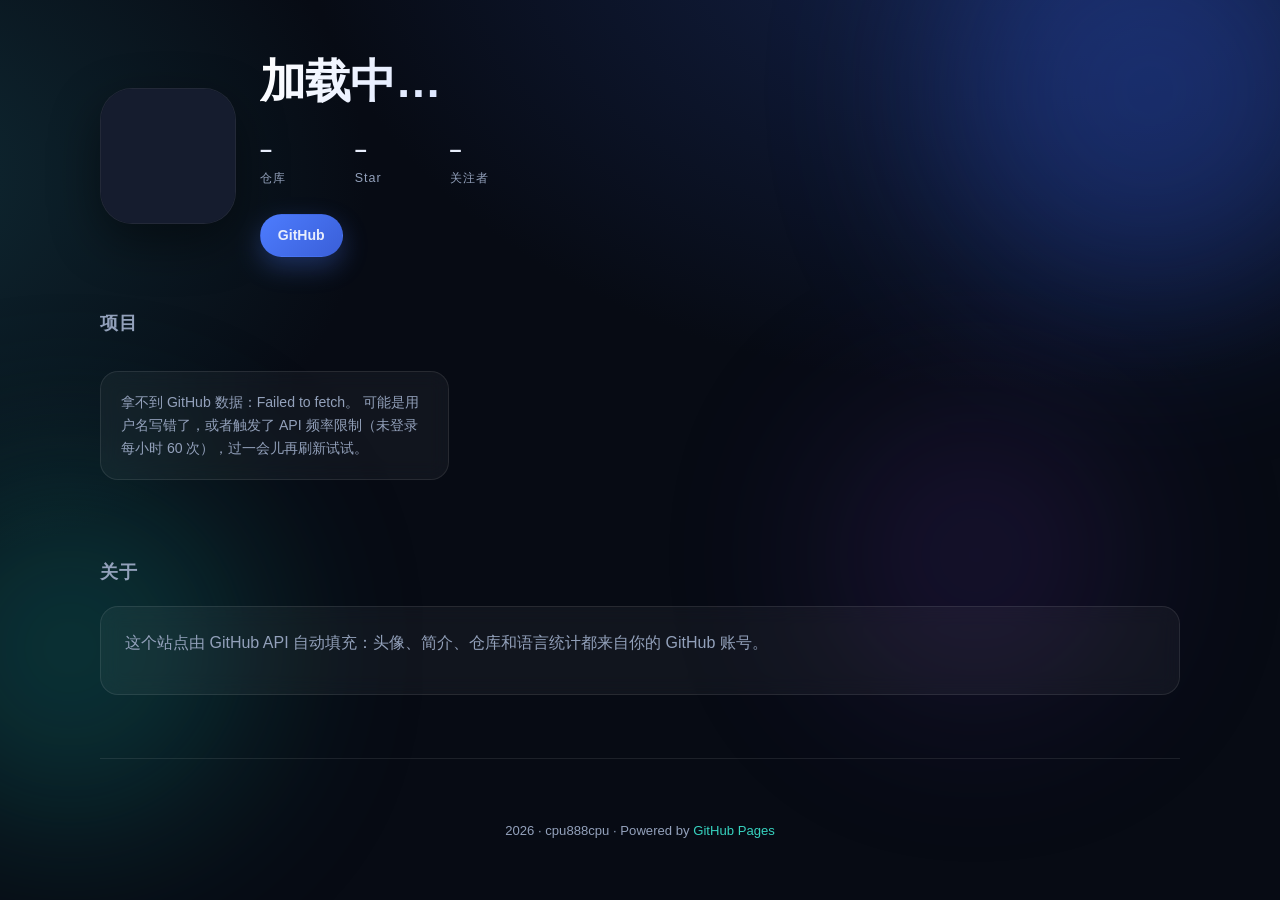
<file: index.html>
<!DOCTYPE html>
<html lang="zh-CN">
<head>
<meta charset="UTF-8" />
<meta name="viewport" content="width=device-width, initial-scale=1.0" />
<title>个人主页</title>
<link rel="icon" href="data:image/svg+xml,%3Csvg xmlns='http://www.w3.org/2000/svg' viewBox='0 0 32 32'%3E%3Crect width='32' height='32' rx='9' fill='%234d7cfe'/%3E%3Ccircle cx='16' cy='16' r='6' fill='%23ffffff' opacity='.92'/%3E%3C/svg%3E" />
<meta name="description" content="Personal site powered by GitHub." />
<link rel="preconnect" href="https://api.github.com" />
<link rel="stylesheet" href="style.css" />
</head>
<body>

<!-- 背景光斑 -->
<div class="bg" aria-hidden="true">
  <span class="blob b1"></span>
  <span class="blob b2"></span>
  <span class="blob b3"></span>
</div>

<header class="hero container">
  <div class="hero-inner">
    <img id="avatar" class="avatar" alt="avatar"
         src="data:image/svg+xml,%3Csvg xmlns='http://www.w3.org/2000/svg' width='160' height='160'%3E%3Crect width='160' height='160' fill='%23151c2e'/%3E%3C/svg%3E" />
    <div class="hero-text">
      <h1 id="name">加载中…</h1>
      <p id="login" class="login"></p>
      <p id="bio" class="bio"></p>
      <div class="stats" id="stats">
        <div class="stat"><b id="stat-repos">–</b><span>仓库</span></div>
        <div class="stat"><b id="stat-stars">–</b><span>Star</span></div>
        <div class="stat"><b id="stat-followers">–</b><span>关注者</span></div>
      </div>
      <nav class="links" id="links">
        <a id="link-github" class="btn primary" target="_blank" rel="noopener">GitHub</a>
        <a id="link-blog" class="btn" target="_blank" rel="noopener">博客</a>
        <a id="link-mail" class="btn" href="mailto:">邮件</a>
      </nav>
    </div>
  </div>
</header>

<main class="container">

  <section class="section">
    <div class="section-head">
      <h2>项目</h2>
      <div class="filters" id="filters"></div>
    </div>
    <div class="grid" id="repo-grid">
      <div class="card skeleton"></div>
      <div class="card skeleton"></div>
      <div class="card skeleton"></div>
    </div>
    <p id="repo-note" class="note"></p>
  </section>

  <section class="section">
    <h2>关于</h2>
    <div class="about card">
      <p id="about-text">这个站点由 GitHub API 自动填充：头像、简介、仓库和语言统计都来自你的 GitHub 账号。</p>
      <div class="langs" id="langs"></div>
    </div>
  </section>

</main>

<footer class="container footer">
  <p>
    <span id="year"></span> ·
    <span id="footer-name">个人主页</span> ·
    Powered by <a href="https://pages.github.com/" target="_blank" rel="noopener">GitHub Pages</a>
  </p>
</footer>

<script src="app.js"></script>
</body>
</html>
</file>
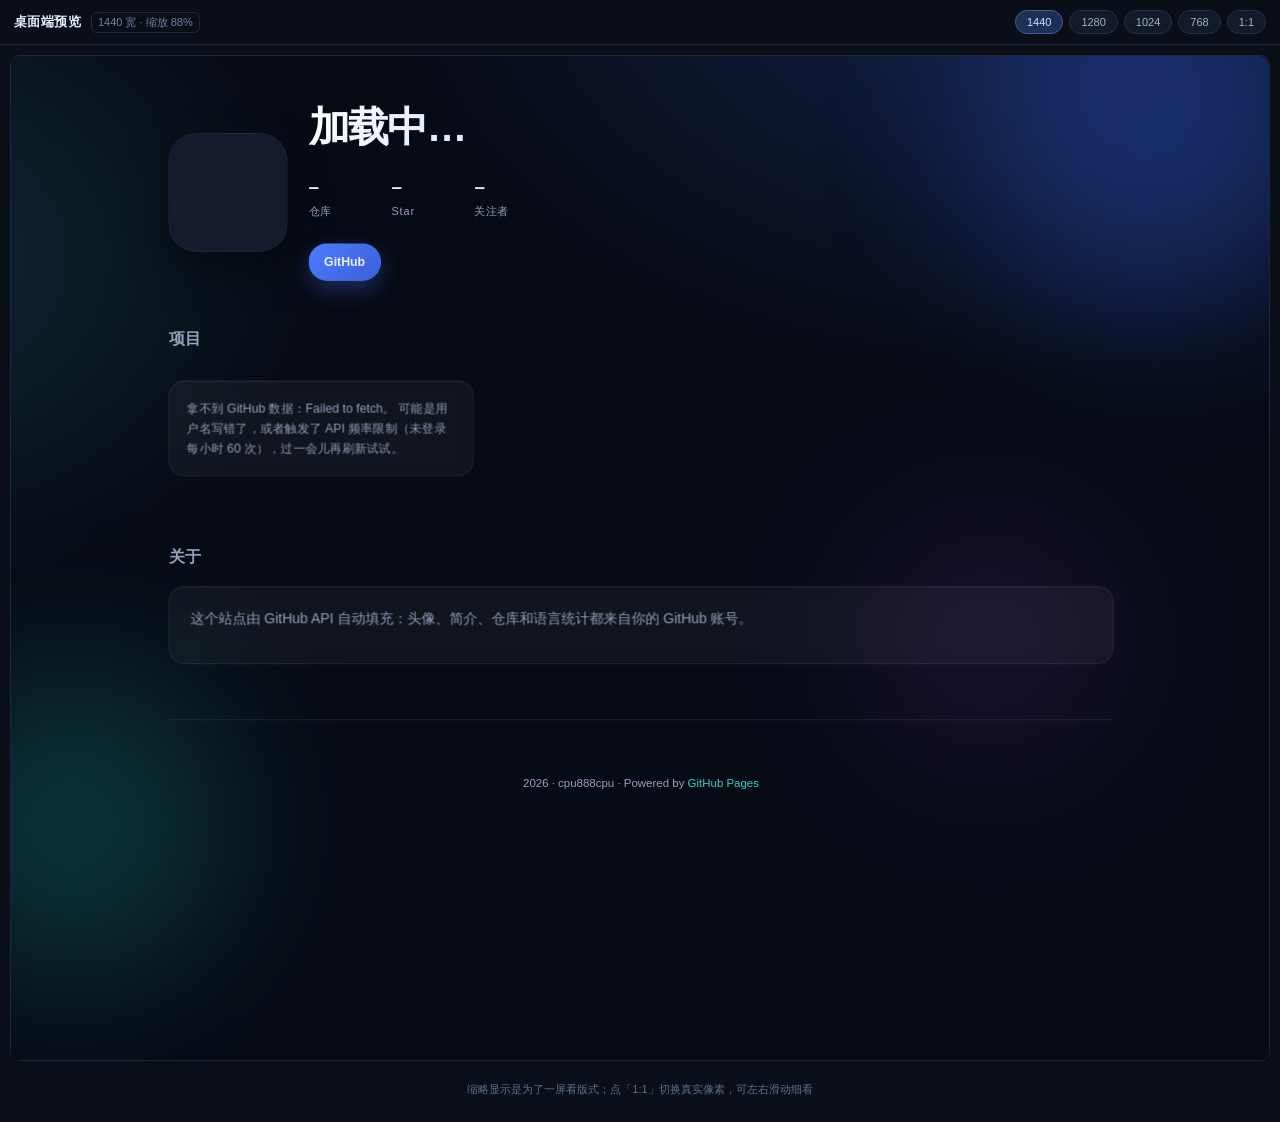
<file: _desktop_preview.html>
<!DOCTYPE html>
<html lang="zh-CN">
<head>
<meta charset="utf-8" />
<meta name="viewport" content="width=device-width,initial-scale=1" />
<title>桌面端预览</title>
<style>
  * { box-sizing: border-box; }
  body {
    margin: 0; background: #0b0f18; color: #cbd5e9;
    font-family: -apple-system, "PingFang SC", "Microsoft YaHei", sans-serif;
  }
  header {
    padding: 10px 14px; display: flex; align-items: center; gap: 10px; flex-wrap: wrap;
    border-bottom: 1px solid #1b2436; position: sticky; top: 0; z-index: 9;
    background: rgba(11,15,24,.92); backdrop-filter: blur(8px);
  }
  h1 { font-size: 13px; margin: 0; font-weight: 600; color: #e6edfb; letter-spacing: .03em; }
  .tag { font-size: 11px; color: #6f83a4; border: 1px solid #1f2a3d; padding: 2px 6px; border-radius: 6px; }
  .btns { display: flex; gap: 6px; margin-left: auto; flex-wrap: wrap; }
  button {
    font: inherit; font-size: 11px; color: #9fb2cf; background: #131b28;
    border: 1px solid #223047; border-radius: 999px; padding: 5px 11px; cursor: pointer;
  }
  button.on { background: #1c3155; border-color: #3a5f9e; color: #cfe0ff; }
  .stage { padding: 10px; overflow: auto; }
  .wrap {
    position: relative; overflow: hidden; margin: 0 auto;
    border-radius: 10px; border: 1px solid #1d273a; background: #000;
  }
  iframe { display: block; border: 0; transform-origin: top left; background: #070b14; }
  .hint { padding: 0 8px 14px; font-size: 11px; color: #5d6f8c; text-align: center; }
</style>
</head>
<body>

<header>
  <h1>桌面端预览</h1>
  <span class="tag" id="dims">1440 宽</span>
  <div class="btns">
    <button data-w="1440" class="on">1440</button>
    <button data-w="1280">1280</button>
    <button data-w="1024">1024</button>
    <button data-w="768">768</button>
    <button id="zoom">1:1</button>
  </div>
</header>

<div class="stage" id="stage">
  <div class="wrap" id="wrap"><iframe id="f" src="./index.html"></iframe></div>
</div>
<p class="hint">缩略显示是为了一屏看版式；点「1:1」切换真实像素，可左右滑动细看</p>

<script>
  const f = document.getElementById("f");
  const wrap = document.getElementById("wrap");
  const stage = document.getElementById("stage");
  const dims = document.getElementById("dims");
  const zoomBtn = document.getElementById("zoom");

  let dw = 1440;
  let dh = 1150;
  let one = false;

  function render() {
    const avail = stage.clientWidth - 20;
    const s = one ? 1 : Math.min(avail / dw, 1);
    f.style.width = dw + "px";
    f.style.height = dh + "px";
    f.style.transform = "scale(" + s + ")";
    wrap.style.width = dw * s + "px";
    wrap.style.height = dh * s + "px";
    wrap.style.overflow = one ? "visible" : "hidden";
    dims.textContent = dw + " 宽" + (one ? " · 1:1" : " · 缩放 " + Math.round(s * 100) + "%");
    setTimeout(refreshHeight, 300);
  }

  function refreshHeight() {
    try {
      const doc = f.contentDocument;
      if (!doc || !doc.body || doc.readyState !== "complete") return;
      // 用页脚底部定位，避免 body 的 min-height:100vh 把高度撑死
      const foot = doc.querySelector(".footer");
      const h = foot
        ? Math.ceil(foot.getBoundingClientRect().bottom) + 22
        : Math.max(doc.body.scrollHeight, 700);
      if (Math.abs(h - dh) > 4) { dh = h; render(); }
    } catch (e) {}
  }

  document.querySelectorAll("[data-w]").forEach((b) => {
    b.onclick = () => {
      document.querySelectorAll("[data-w]").forEach((x) => x.classList.remove("on"));
      b.classList.add("on");
      dw = Number(b.dataset.w);
      one = false;
      zoomBtn.classList.remove("on");
      render();
    };
  });

  zoomBtn.onclick = () => {
    one = !one;
    zoomBtn.classList.toggle("on", one);
    render();
  };

  window.addEventListener("resize", render);
  render();
</script>

</body>
</html>
</file>
<file: style.css>
:root {
  --bg: #070b14;
  --bg-soft: #0d1424;
  --card: rgba(255, 255, 255, 0.045);
  --card-hover: rgba(255, 255, 255, 0.08);
  --line: rgba(255, 255, 255, 0.09);
  --text: #e8eefc;
  --muted: #93a1bb;
  --accent: #4d7cfe;
  --accent-2: #37d3c0;
  --radius: 18px;
}

* { box-sizing: border-box; }

html { scroll-behavior: smooth; }

body {
  margin: 0;
  min-height: 100vh;
  background: radial-gradient(1200px 800px at 80% -10%, #14224a 0%, transparent 60%),
              radial-gradient(900px 700px at -10% 20%, #0f2a34 0%, transparent 55%),
              var(--bg);
  color: var(--text);
  font-family: -apple-system, BlinkMacSystemFont, "Segoe UI", "PingFang SC",
               "Hiragino Sans GB", "Microsoft YaHei", "Noto Sans SC", sans-serif;
  line-height: 1.65;
  -webkit-font-smoothing: antialiased;
  overflow-x: hidden;
}

/* ---------- 背景光斑 ---------- */
.bg { position: fixed; inset: 0; z-index: -1; overflow: hidden; pointer-events: none; }
.blob {
  position: absolute; border-radius: 50%; filter: blur(90px); opacity: .35;
  animation: float 18s ease-in-out infinite;
}
.b1 { width: 420px; height: 420px; background: #2f57d6; top: -120px; right: -80px; }
.b2 { width: 360px; height: 360px; background: #14807a; bottom: 8%; left: -110px; animation-delay: -6s; }
.b3 { width: 300px; height: 300px; background: #5b2f9e; top: 45%; right: 12%; animation-delay: -11s; opacity: .2; }

@keyframes float {
  0%, 100% { transform: translate3d(0, 0, 0) scale(1); }
  50%      { transform: translate3d(0, -34px, 0) scale(1.08); }
}

/* ---------- 布局 ---------- */
.container { width: min(1080px, 100% - 2.5rem); margin-inline: auto; }

.hero { padding: 3.4rem 0 1.3rem; }

.hero-inner {
  display: flex; gap: 1.5rem; align-items: center; flex-wrap: wrap;
}

.avatar {
  width: 136px; height: 136px; border-radius: 32px; object-fit: cover;
  border: 1px solid var(--line);
  box-shadow: 0 18px 50px rgba(0, 0, 0, .45);
  background: var(--bg-soft);
  flex: 0 0 auto;
}

.hero-text { flex: 1 1 300px; }

h1 {
  margin: 0 0 .2rem;
  font-size: clamp(2rem, 5vw, 2.9rem);
  letter-spacing: -0.02em;
  line-height: 1.2;
  background: linear-gradient(120deg, #ffffff 0%, #a9c2ff 55%, #63e2d2 100%);
  -webkit-background-clip: text; background-clip: text; color: transparent;
}

.login { margin: 0; color: var(--accent-2); font-size: .95rem; letter-spacing: .04em; }

.bio { margin: .9rem 0 0; color: var(--muted); max-width: 52ch; }

/* ---------- 统计 ---------- */
.stats { display: flex; gap: 2.3rem; margin: 1.4rem 0 1.6rem; }
.stat { display: flex; flex-direction: column; min-width: 58px; }
.stat b { font-size: 1.35rem; letter-spacing: -.01em; }
.stat span { font-size: .78rem; color: var(--muted); letter-spacing: .08em; }

/* ---------- 按钮 ---------- */
.links { display: flex; gap: .6rem; flex-wrap: wrap; }
.btn {
  display: inline-block; padding: .55rem 1.05rem; border-radius: 999px;
  border: 1px solid var(--line); color: var(--text); text-decoration: none;
  font-size: .88rem; background: var(--card);
  transition: transform .18s ease, background .18s ease, border-color .18s ease;
}
.btn:hover { transform: translateY(-2px); background: var(--card-hover); border-color: rgba(255,255,255,.2); }
.btn.primary {
  background: linear-gradient(135deg, var(--accent), #3a5fd8);
  border-color: transparent; font-weight: 600;
  box-shadow: 0 10px 26px rgba(77, 124, 254, .3);
}
.btn.primary:hover { box-shadow: 0 14px 32px rgba(77, 124, 254, .42); }

/* ---------- 区块 ---------- */
.section { padding: 1.9rem 0; }
.section h2 {
  font-size: 1.15rem; letter-spacing: .06em; text-transform: uppercase;
  color: var(--muted); margin: 0 0 1.2rem; font-weight: 600;
}
.section-head {
  display: flex; flex-direction: column; align-items: flex-start;
  gap: .3rem;
}
.section-head h2 { margin-bottom: 0; }

/* ---------- 筛选 ---------- */
.filters { display: flex; gap: .45rem; flex-wrap: wrap; margin: .55rem 0 1.2rem; }
.chip {
  padding: .34rem .85rem; border-radius: 999px; font-size: .8rem; cursor: pointer;
  border: 1px solid var(--line); background: transparent; color: var(--muted);
  transition: all .16s ease; font-family: inherit;
  -webkit-tap-highlight-color: transparent;
}
.chip:hover { color: var(--text); border-color: rgba(255,255,255,.22); }
.chip.active {
  background: rgba(77,124,254,.18);
  border-color: rgba(77,124,254,.5);
  color: #cfe0ff;
  font-weight: 600;
  box-shadow: none;
}

/* ---------- 卡片网格 ---------- */
.grid {
  display: grid; gap: 1rem;
  grid-template-columns: repeat(auto-fill, minmax(268px, 1fr));
}

.card {
  background: var(--card);
  border: 1px solid var(--line);
  border-radius: var(--radius);
  padding: 1.15rem 1.25rem;
  backdrop-filter: blur(10px);
  -webkit-backdrop-filter: blur(10px);
}

a.card {
  display: flex; flex-direction: column; gap: .55rem;
  color: inherit; text-decoration: none;
  transition: transform .2s ease, background .2s ease, border-color .2s ease;
}
a.card:hover {
  transform: translateY(-3px);
  background: var(--card-hover);
  border-color: rgba(77, 124, 254, .38);
}

.card-top { display: flex; justify-content: space-between; gap: .8rem; align-items: flex-start; }
.card-title { font-weight: 600; font-size: 1rem; margin: 0; word-break: break-word; }
.card-meta { font-size: .78rem; color: var(--muted); white-space: nowrap; }
.card-desc {
  margin: 0; font-size: .88rem; color: var(--muted); flex: 1;
  display: -webkit-box; -webkit-line-clamp: 3; -webkit-box-orient: vertical;
  overflow: hidden;
}
.card-foot { display: flex; gap: .9rem; font-size: .76rem; color: var(--muted); align-items: center; }
.dot { width: 8px; height: 8px; border-radius: 50%; display: inline-block; margin-right: .32rem; }

.skeleton {
  height: 148px; border-radius: var(--radius);
  background: linear-gradient(100deg, rgba(255,255,255,.03) 30%, rgba(255,255,255,.08) 50%, rgba(255,255,255,.03) 70%);
  background-size: 220% 100%;
  animation: shine 1.4s infinite linear;
}
@keyframes shine { to { background-position: -220% 0; } }

/* ---------- 关于 ---------- */
.about { padding: 1.4rem 1.5rem; }
.about p { margin: 0 0 1rem; color: var(--muted); }

.langs { display: flex; flex-wrap: wrap; gap: .45rem; }
.lang {
  font-size: .78rem; padding: .28rem .7rem; border-radius: 999px;
  background: rgba(255,255,255,.05); border: 1px solid var(--line);
}
.lang b { color: var(--text); font-weight: 600; }

.note { margin: 1rem 0 0; font-size: .8rem; color: var(--muted); }

/* ---------- 页脚 ---------- */
.footer {
  padding: 3rem 0 2.5rem; margin-top: 2rem;
  border-top: 1px solid var(--line);
  color: var(--muted); font-size: .82rem; text-align: center;
}
.footer a { color: var(--accent-2); text-decoration: none; }
.footer a:hover { text-decoration: underline; }

/* ---------- 响应式 ---------- */
@media (max-width: 560px) {
  .hero { padding-top: 3rem; }
  .hero-inner { gap: 1.2rem; }
  .avatar { width: 96px; height: 96px; border-radius: 26px; }
  .stats { gap: 1.1rem; }
  .grid { grid-template-columns: 1fr; }
}

@media (prefers-reduced-motion: reduce) {
  *, *::before, *::after { animation: none !important; transition: none !important; }
}
</file>
